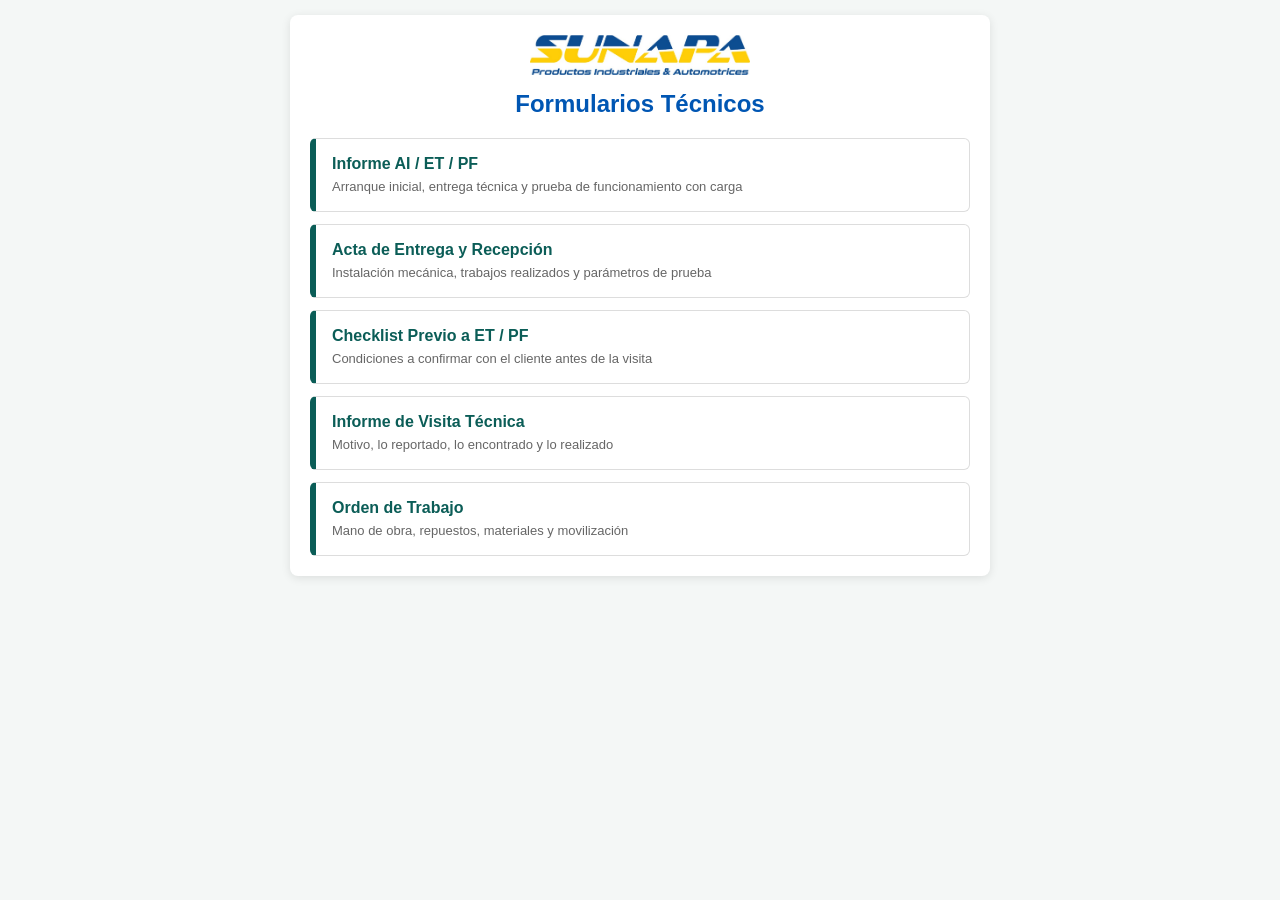
<file: formularios_sunapa/index.html>
<!DOCTYPE html>
<html lang="es">
<head>
    <meta charset="UTF-8">
    <meta name="viewport" content="width=device-width, initial-scale=1.0">
    <title>Formularios Técnicos SUNAPA</title>
    <link rel="stylesheet" href="css/styles.css">
</head>
<body>

    <!-- ============================================================
         MENÚ PRINCIPAL
         ============================================================ -->
    <div class="container view" id="home-view">
        <img src="assets/img/Header sunapajpg.jpg" alt="SUNAPA" class="logo-header">
        <h2>Formularios Técnicos</h2>
        <div class="menu-grid">
            <button type="button" class="menu-card" data-target="ficha">
                <span class="menu-card-title">Informe AI / ET / PF</span>
                <span class="menu-card-desc">Arranque inicial, entrega técnica y prueba de funcionamiento con carga</span>
            </button>
            <button type="button" class="menu-card" data-target="acta">
                <span class="menu-card-title">Acta de Entrega y Recepción</span>
                <span class="menu-card-desc">Instalación mecánica, trabajos realizados y parámetros de prueba</span>
            </button>
            <button type="button" class="menu-card" data-target="previo">
                <span class="menu-card-title">Checklist Previo a ET / PF</span>
                <span class="menu-card-desc">Condiciones a confirmar con el cliente antes de la visita</span>
            </button>
            <button type="button" class="menu-card" data-target="vt">
                <span class="menu-card-title">Informe de Visita Técnica</span>
                <span class="menu-card-desc">Motivo, lo reportado, lo encontrado y lo realizado</span>
            </button>
            <button type="button" class="menu-card" data-target="ot">
                <span class="menu-card-title">Orden de Trabajo</span>
                <span class="menu-card-desc">Mano de obra, repuestos, materiales y movilización</span>
            </button>
        </div>
    </div>

    <!-- ============================================================
         FORMULARIO 1: INFORME AI / ET / PF (ficha técnica)
         ============================================================ -->
    <div class="container view" id="view-ficha" style="display:none;">
        <button type="button" class="btn-back">&larr; Menú</button>
        <h3 class="form-title">Informe de Inspección / Evaluación Técnica</h3>
        <form id="form-ficha">
            <fieldset>
                <legend>Datos Generales</legend>
                <div class="form-group"><label>Cliente a visitar:</label><input type="text" id="ficha-cliente" placeholder="Ej. OMARSA – COVAN"></div>
                <div class="form-group"><label>Lugar:</label><input type="text" id="ficha-lugar" placeholder="Ej. Taura"></div>
                <div class="form-group"><label>Fecha:</label><input type="date" id="ficha-fecha"></div>
                <div class="form-group"><label>Atendidos por:</label><textarea id="ficha-atendidos" rows="2" placeholder="Ej. Adm. Manuel Rivera..."></textarea></div>
                <div class="form-group"><label>Motor:</label><input type="text" id="ficha-motor" placeholder="Ej. DOOSAN PU086Ti"></div>
                <div class="form-group"><label>Serie:</label><input type="text" id="ficha-serie" placeholder="Ej. EBPOA008716"></div>
                <div class="form-group"><label>H/T (Horas de Trabajo):</label><input type="text" id="ficha-ht" value="No Disponible"></div>
                <div class="form-group"><label>Motivo de la Visita:</label><textarea id="ficha-motivo" rows="2"></textarea></div>
            </fieldset>

            <fieldset>
                <legend>Revisión inicial</legend>
                <p style="font-size: 12px; color: #666; margin-bottom: 10px;">Anota el estado (Ej: "Provisional, necesita limpieza" o "Buen estado")</p>
                <div class="form-group"><label>Tanque de Combustible:</label><input type="text" id="ficha-rev-combustible"></div>
                <div class="form-group"><label>Filtro RACOR:</label><input type="text" id="ficha-rev-racor"></div>
                <div class="form-group"><label>Tubo de Escape:</label><input type="text" id="ficha-rev-escape"></div>
                <div class="form-group"><label>Sistema de Admisión de Aire:</label><input type="text" id="ficha-rev-admision"></div>
                <div class="form-group"><label>Flujo de Aire (Ventilador a Radiador):</label><input type="text" id="ficha-rev-flujo"></div>
                <div class="form-group"><label>Radiador (Aletas):</label><input type="text" id="ficha-rev-radiador"></div>
                <div class="form-group"><label>Anclaje del Motor:</label><input type="text" id="ficha-rev-anclaje"></div>
                <div class="form-group"><label>Transmisión de Potencia:</label><input type="text" id="ficha-rev-transmision"></div>
                <div class="form-group"><label>Cables Sistema Eléctrico:</label><input type="text" id="ficha-rev-cables"></div>
                <div class="form-group"><label>Tablero de Control:</label><input type="text" id="ficha-rev-tablero"></div>
                <div class="form-group"><label>Sensores:</label><input type="text" id="ficha-rev-sensores"></div>
                <div class="form-group"><label>Cubierta de Estación de Bombeo:</label><input type="text" id="ficha-rev-cubierta"></div>
            </fieldset>

            <fieldset>
                <legend>Hallazgos y Diagnóstico</legend>
                <div class="form-group"><label>Se le dio arranque al motor y encontramos:</label><textarea id="ficha-diag-arranque" rows="4"></textarea></div>
                <div class="form-group"><label>Durante la prueba con carga encontramos:</label><textarea id="ficha-diag-prueba" rows="4"></textarea></div>
                <div class="form-group"><label>Recomendaciones:</label><textarea id="ficha-diag-causas" rows="4"></textarea></div>
            </fieldset>

            <fieldset>
                <legend>Resultados PF c/Carga (30 min)</legend>
                <div class="form-group"><label>Presión Ac. (Mpa):</label>
                    <input type="text" id="ficha-pf-presion" class="pf-value">
                    <span class="pf-reference">Mín: 0,10 MPa | Máx: 0,52 MPa</span>
                </div>
                <div class="form-group"><label>Temp. Aceite Motor (°C):</label>
                    <input type="text" id="ficha-pf-aceite" class="pf-value">
                    <span class="pf-reference">Máx: 108 °C</span>
                </div>
                <div class="form-group"><label>Temp. Agua Retorno del Radiador (°C):</label>
                    <input type="text" id="ficha-pf-agua-del" class="pf-value">
                    <span class="pf-reference">Mín: Δt 30 °C</span>
                </div>
                <div class="form-group"><label>Temp. Agua Retorno al Radiador (°C):</label>
                    <input type="text" id="ficha-pf-agua-al" class="pf-value">
                    <span class="pf-reference">Máx: 98 °C</span>
                </div>
                <div class="form-group"><label>Temp. Gases de Escape Turbo (°C):</label>
                    <input type="text" id="ficha-pf-gases" class="pf-value">
                    <span class="pf-reference">Máx: 550 °C</span>
                </div>
                <div class="form-group"><label>Temp. Rodamientos Embrague (°C):</label>
                    <input type="text" id="ficha-pf-rodamientos" class="pf-value">
                    <span class="pf-reference">Máx: 93 °C</span>
                </div>
                <div class="form-group"><label>Fuerza Enganche Embrague (Nm):</label>
                    <input type="text" id="ficha-pf-fuerza" class="pf-value">
                    <span class="pf-reference">Según especificación del fabricante</span>
                </div>
            </fieldset>

            <fieldset>
                <legend>Trabajos a Realizar</legend>
                <div class="form-group"><label>MOTOR (Detallar desmontaje, limpieza, calibración):</label><textarea id="ficha-trabajos-motor" rows="5"></textarea></div>
                <div class="form-group"><label>SISTEMA ELÉCTRICO:</label><textarea id="ficha-trabajos-electrico" rows="4"></textarea></div>
            </fieldset>

            <fieldset>
                <legend>Fotografías</legend>
                <div class="form-group">
                    <label>Añadir fotos de evidencia (puedes elegir varias):</label>
                    <input type="file" id="ficha-foto" data-form="ficha" accept="image/*" capture="environment" multiple>
                    <div class="photo-gallery" id="gallery-ficha"></div>
                    <div class="photo-count" id="photo-count-ficha"></div>
                </div>
            </fieldset>

            <div class="buttons">
                <button type="button" class="btn-save" onclick="guardarBorrador('ficha')">Guardar Borrador</button>
                <button type="button" class="btn-pdf" onclick="generarPDF_ficha()">Generar PDF</button>
                <button type="button" class="btn-clear" onclick="limpiarFormulario('ficha')">Limpiar Todo</button>
            </div>
        </form>
    </div>

    <!-- ============================================================
         FORMULARIO 2: ACTA DE ENTREGA Y RECEPCIÓN
         ============================================================ -->
    <div class="container view" id="view-acta" style="display:none;">
        <button type="button" class="btn-back">&larr; Menú</button>
        <h3 class="form-title">Acta de Entrega y Recepción de Instalación Mecánica y Afines</h3>
        <form id="form-acta">
            <fieldset>
                <legend>Datos Generales</legend>
                <div class="form-group"><label>Cliente:</label><input type="text" id="acta-cliente"></div>
                <div class="form-group"><label>Fecha:</label><input type="date" id="acta-fecha"></div>
                <div class="form-group"><label>Lugar / Ubicación:</label><input type="text" id="acta-lugar"></div>
            </fieldset>

            <fieldset>
                <legend>Características: Grupo de Bombeo y/o Grupo Electrógeno</legend>
                <div class="form-row">
                    <div class="form-group"><label>Marca Motor:</label><input type="text" id="acta-marca-motor"></div>
                    <div class="form-group"><label>Marca Generador:</label><input type="text" id="acta-marca-generador"></div>
                </div>
                <div class="form-row">
                    <div class="form-group"><label>Modelo Motor:</label><input type="text" id="acta-modelo-motor"></div>
                    <div class="form-group"><label>Modelo Generador:</label><input type="text" id="acta-modelo-generador"></div>
                </div>
                <div class="form-row">
                    <div class="form-group"><label>Serie Motor:</label><input type="text" id="acta-serie-motor"></div>
                    <div class="form-group"><label>Serie Generador:</label><input type="text" id="acta-serie-generador"></div>
                </div>
                <div class="form-row">
                    <div class="form-group"><label>Marca Embrague:</label><input type="text" id="acta-marca-embrague"></div>
                    <div class="form-group"><label>Voltaje:</label><input type="text" id="acta-voltaje"></div>
                </div>
                <div class="form-row">
                    <div class="form-group"><label>Modelo Embrague:</label><input type="text" id="acta-modelo-embrague"></div>
                    <div class="form-group"><label>Amperaje:</label><input type="text" id="acta-amperaje"></div>
                </div>
                <div class="form-row">
                    <div class="form-group"><label>Serie Embrague:</label><input type="text" id="acta-serie-embrague"></div>
                    <div class="form-group"><label>Frecuencia:</label><input type="text" id="acta-frecuencia"></div>
                </div>
            </fieldset>

            <fieldset>
                <legend>Trabajos Realizados: Instalación Mecánica</legend>
                <div id="acta-checklist-inputs"></div>
            </fieldset>

            <fieldset>
                <legend>Prueba de Funcionamiento c/Carga — Parámetros Registrados</legend>
                <div id="acta-params-inputs"></div>
            </fieldset>

            <fieldset>
                <legend>Observaciones y Recomendaciones</legend>
                <textarea id="acta-observaciones" rows="4"></textarea>
            </fieldset>

            <fieldset>
                <legend>Firmas</legend>
                <div class="form-group"><label>Profesional Responsable:</label><input type="text" id="acta-profesional" value="Ing. Alejandro Ponce Orces"></div>
                <div class="signature-block">
                    <label>Firma del profesional:</label>
                    <canvas class="signature-pad" id="acta-profesional-firma" data-sig-form="acta" width="600" height="180"></canvas>
                    <div class="signature-actions"><button type="button" class="btn-clear-sig" data-clear-target="acta-profesional-firma">Limpiar firma</button></div>
                </div>

                <div class="form-group" style="margin-top:20px;"><label>Conformidad del Cliente (nombre):</label><input type="text" id="acta-cliente-nombre"></div>
                <div class="signature-block">
                    <label>Firma del cliente:</label>
                    <canvas class="signature-pad" id="acta-cliente-firma" data-sig-form="acta" width="600" height="180"></canvas>
                    <div class="signature-actions"><button type="button" class="btn-clear-sig" data-clear-target="acta-cliente-firma">Limpiar firma</button></div>
                </div>
            </fieldset>

            <fieldset>
                <legend>Fotografías</legend>
                <div class="form-group">
                    <label>Añadir fotos de evidencia (puedes elegir varias):</label>
                    <input type="file" id="acta-foto" data-form="acta" accept="image/*" capture="environment" multiple>
                    <div class="photo-gallery" id="gallery-acta"></div>
                    <div class="photo-count" id="photo-count-acta"></div>
                </div>
            </fieldset>

            <div class="buttons">
                <button type="button" class="btn-save" onclick="guardarBorrador('acta')">Guardar Borrador</button>
                <button type="button" class="btn-pdf" onclick="generarPDF_acta()">Generar PDF</button>
                <button type="button" class="btn-clear" onclick="limpiarFormulario('acta')">Limpiar Todo</button>
            </div>
        </form>
    </div>

    <!-- ============================================================
         FORMULARIO 3: CHECKLIST PREVIO A ET / PF
         ============================================================ -->
    <div class="container view" id="view-previo" style="display:none;">
        <button type="button" class="btn-back">&larr; Menú</button>
        <h3 class="form-title">Condiciones Previas a la Entrega Técnica y Prueba con Carga</h3>
        <form id="form-previo">
            <fieldset>
                <legend>Datos Generales</legend>
                <div class="form-group"><label>Cliente:</label><input type="text" id="previo-cliente"></div>
                <div class="form-group"><label>Fecha:</label><input type="date" id="previo-fecha"></div>
                <div class="form-group"><label>Lugar:</label><input type="text" id="previo-lugar"></div>
            </fieldset>

            <fieldset>
                <legend>Favor revisar que:</legend>
                <div id="previo-checklist-inputs"></div>
            </fieldset>

            <fieldset>
                <legend>Observaciones</legend>
                <textarea id="previo-observaciones" rows="4"></textarea>
            </fieldset>

            <fieldset>
                <legend>Fotografías</legend>
                <div class="form-group">
                    <label>Añadir fotos de evidencia (puedes elegir varias):</label>
                    <input type="file" id="previo-foto" data-form="previo" accept="image/*" capture="environment" multiple>
                    <div class="photo-gallery" id="gallery-previo"></div>
                    <div class="photo-count" id="photo-count-previo"></div>
                </div>
            </fieldset>

            <div class="buttons">
                <button type="button" class="btn-save" onclick="guardarBorrador('previo')">Guardar Borrador</button>
                <button type="button" class="btn-pdf" onclick="generarPDF_previo()">Generar PDF</button>
                <button type="button" class="btn-clear" onclick="limpiarFormulario('previo')">Limpiar Todo</button>
            </div>
        </form>
    </div>

    <!-- ============================================================
         FORMULARIO 4: INFORME DE VISITA TÉCNICA
         ============================================================ -->
    <div class="container view" id="view-vt" style="display:none;">
        <button type="button" class="btn-back">&larr; Menú</button>
        <h3 class="form-title">Informe de Visita Técnica</h3>
        <form id="form-vt">
            <fieldset>
                <legend>Datos Generales</legend>
                <div class="form-group"><label>Cliente:</label><input type="text" id="vt-cliente"></div>
                <div class="form-group"><label>Fecha:</label><input type="date" id="vt-fecha"></div>
                <div class="form-group"><label>Lugar:</label><input type="text" id="vt-lugar"></div>
                <div class="form-row">
                    <div class="form-group"><label>Motor:</label><input type="text" id="vt-motor"></div>
                    <div class="form-group"><label>Serie:</label><input type="text" id="vt-serie"></div>
                    <div class="form-group"><label>H/T:</label><input type="text" id="vt-ht"></div>
                </div>
                <div class="form-row">
                    <div class="form-group"><label>Vendido:</label>
                        <select id="vt-vendido">
                            <option value="">-</option>
                            <option value="Sí">Sí</option>
                            <option value="No">No</option>
                        </select>
                    </div>
                    <div class="form-group"><label>Factura:</label><input type="text" id="vt-factura"></div>
                    <div class="form-group"><label>Estado:</label><input type="text" id="vt-estado"></div>
                </div>
                <div class="form-group"><label>Motivo de la Visita:</label><textarea id="vt-motivo" rows="2"></textarea></div>
                <div class="form-group"><label>Atendidos por:</label><textarea id="vt-atendidos" rows="2"></textarea></div>
            </fieldset>

            <fieldset>
                <legend>Detalle de la Visita</legend>
                <div class="form-group"><label>Lo que se reportó:</label><textarea id="vt-reportado" rows="4"></textarea></div>
                <div class="form-group"><label>Lo que se encontró:</label><textarea id="vt-encontrado" rows="4"></textarea></div>
                <div class="form-group"><label>Lo que se hizo:</label><textarea id="vt-hecho" rows="4"></textarea></div>
            </fieldset>

            <fieldset>
                <legend>Fotografías</legend>
                <div class="form-group">
                    <label>Añadir fotos de evidencia (puedes elegir varias):</label>
                    <input type="file" id="vt-foto" data-form="vt" accept="image/*" capture="environment" multiple>
                    <div class="photo-gallery" id="gallery-vt"></div>
                    <div class="photo-count" id="photo-count-vt"></div>
                </div>
            </fieldset>

            <div class="buttons">
                <button type="button" class="btn-save" onclick="guardarBorrador('vt')">Guardar Borrador</button>
                <button type="button" class="btn-pdf" onclick="generarPDF_vt()">Generar PDF</button>
                <button type="button" class="btn-clear" onclick="limpiarFormulario('vt')">Limpiar Todo</button>
            </div>
        </form>
    </div>

    <!-- ============================================================
         FORMULARIO 5: ORDEN DE TRABAJO
         ============================================================ -->
    <div class="container view" id="view-ot" style="display:none;">
        <button type="button" class="btn-back">&larr; Menú</button>
        <h3 class="form-title">Servicio de Mantenimiento Mecánico — Orden de Trabajo</h3>
        <form id="form-ot">
            <fieldset>
                <legend>Datos Generales</legend>
                <div class="form-group"><label>O/T N°:</label><input type="text" id="ot-numero" placeholder="Ej. 0027"></div>
                <div class="form-group"><label>Cliente:</label><input type="text" id="ot-cliente"></div>
                <div class="form-group"><label>Trabajo realizado en:</label><input type="text" id="ot-trabajo-en"></div>
                <div class="form-group"><label>Daño o falla reportada:</label><textarea id="ot-dano" rows="3"></textarea></div>
                <div class="form-group"><label>Lugar / Ubicación:</label><input type="text" id="ot-lugar"></div>
                <div class="form-group"><label>Fecha:</label><input type="date" id="ot-fecha"></div>
            </fieldset>

            <fieldset>
                <legend>Costos</legend>
                <div id="ot-cost-inputs"></div>
            </fieldset>

            <fieldset>
                <legend>Fotografías</legend>
                <div class="form-group">
                    <label>Añadir fotos de evidencia (puedes elegir varias):</label>
                    <input type="file" id="ot-foto" data-form="ot" accept="image/*" capture="environment" multiple>
                    <div class="photo-gallery" id="gallery-ot"></div>
                    <div class="photo-count" id="photo-count-ot"></div>
                </div>
            </fieldset>

            <div class="buttons">
                <button type="button" class="btn-save" onclick="guardarBorrador('ot')">Guardar Borrador</button>
                <button type="button" class="btn-pdf" onclick="generarPDF_ot()">Generar PDF</button>
                <button type="button" class="btn-clear" onclick="limpiarFormulario('ot')">Limpiar Todo</button>
            </div>
        </form>
    </div>

    <!-- ============================================================
         PLANTILLAS OCULTAS PARA GENERAR PDF
         ============================================================ -->

    <!-- PDF: FICHA -->
    <div id="pdf-container-ficha" style="display:none; background-color:white;">
        <div id="pdf-content-ficha" class="pdf-content">
            <img src="assets/img/Header sunapajpg.jpg" alt="Header" style="width:100%; max-height:60px; object-fit:contain;">
            <p style="font-weight:bold; font-size:14px; margin-top:10px;">Informe de inspección/Evaluacion Tecnica a: <span id="out-ficha-cliente"></span></p>
            <p><strong>Fecha:</strong> <span id="out-ficha-fecha"></span> &nbsp;&nbsp;&nbsp; <strong>Lugar:</strong> <span id="out-ficha-lugar"></span></p>
            <p><strong>Motor:</strong> <span id="out-ficha-motor"></span> &nbsp;&nbsp;&nbsp; <strong>Serie:</strong> <span id="out-ficha-serie"></span> &nbsp;&nbsp;&nbsp; <strong>H/T:</strong> <span id="out-ficha-ht"></span></p>
            <p><strong>Motivo de la Visita:</strong> <span id="out-ficha-motivo"></span></p>
            <p><strong>Atendidos por:</strong> <span id="out-ficha-atendidos"></span></p>

            <h4 style="margin-top:10px; text-decoration:underline;">Revisión inicial previo al arranque:</h4>
            <ul style="margin-top:0; padding-left:20px; list-style-type:none;">
                <li><strong>Tanque de Combustible:</strong> <span id="out-ficha-rev-combustible"></span></li>
                <li><strong>Filtro RACOR:</strong> <span id="out-ficha-rev-racor"></span></li>
                <li><strong>Tubo de Escape:</strong> <span id="out-ficha-rev-escape"></span></li>
                <li><strong>Sistema de Admisión de Aire:</strong> <span id="out-ficha-rev-admision"></span></li>
                <li><strong>Flujo de Aire (Ventilador-Radiador):</strong> <span id="out-ficha-rev-flujo"></span></li>
                <li><strong>Radiador:</strong> <span id="out-ficha-rev-radiador"></span></li>
                <li><strong>Anclaje del Motor:</strong> <span id="out-ficha-rev-anclaje"></span></li>
                <li><strong>Transmisión de Potencia:</strong> <span id="out-ficha-rev-transmision"></span></li>
                <li><strong>Cables Sistema Eléctrico:</strong> <span id="out-ficha-rev-cables"></span></li>
                <li><strong>Tablero de Control:</strong> <span id="out-ficha-rev-tablero"></span></li>
                <li><strong>Sensores:</strong> <span id="out-ficha-rev-sensores"></span></li>
                <li><strong>Cubierta Estación de Bombeo:</strong> <span id="out-ficha-rev-cubierta"></span></li>
            </ul>

            <h4 style="text-decoration:underline;">Hallazgos:</h4>
            <p><strong>Se le dio arranque al motor y encontramos:</strong><br><span id="out-ficha-diag-arranque" style="white-space:pre-wrap;"></span></p>
            <p><strong>Durante la prueba de funcionamiento con carga encontramos:</strong><br><span id="out-ficha-diag-prueba" style="white-space:pre-wrap;"></span></p>
            <p><strong>Recomendaciones:</strong><br><span id="out-ficha-diag-causas" style="white-space:pre-wrap;"></span></p>

            <h4 style="text-decoration:underline;">Resultados de la PF c/Carga por 30 minutos:</h4>
            <ul style="margin-top:0; padding-left:20px; list-style-type:none;">
                <li><strong>Presión Ac.:</strong> <span id="out-ficha-pf-presion"></span> Mpa</li>
                <li><strong>Temp. Aceite Motor:</strong> <span id="out-ficha-pf-aceite"></span> °C (Máx 108°C)</li>
                <li><strong>Temp. Agua Retorno del Radiador:</strong> <span id="out-ficha-pf-agua-del"></span> °C (Δt mín 30°C)</li>
                <li><strong>Temp. Agua Retorno al Radiador:</strong> <span id="out-ficha-pf-agua-al"></span> °C (Máx 98°C)</li>
                <li><strong>Temp. Gases de Escape Turbo:</strong> <span id="out-ficha-pf-gases"></span> °C (Máx 550°C)</li>
                <li><strong>Temp. Rodamientos Embrague:</strong> <span id="out-ficha-pf-rodamientos"></span> °C (Máx 93°C)</li>
                <li><strong>Fuerza Enganche Embrague:</strong> <span id="out-ficha-pf-fuerza"></span> Nm</li>
            </ul>

            <h4 style="text-decoration:underline;">TRABAJOS A REALIZAR:</h4>
            <p><strong>MOTOR:</strong><br><span id="out-ficha-trabajos-motor" style="white-space:pre-wrap;"></span></p>
            <p><strong>SISTEMA ELÉCTRICO:</strong><br><span id="out-ficha-trabajos-electrico" style="white-space:pre-wrap;"></span></p>

            <p style="font-weight:bold; margin-top:15px;">Fotos de evidencia</p>
            <div style="text-align:center; margin-top:5px;">
                <div class="photo-gallery-pdf" id="out-foto-gallery-ficha"></div>
            </div>

            <div style="margin-top:30px; font-weight:bold; font-size:11px;">
                <p>Ing. Alejandro Ponce Orces<br>DIV. IND. Talleres<br>Cel. 0999402936</p>
            </div>

            <div style="position:absolute; bottom:0; width:100%; font-size:9px; color:#333;">
                <p style="margin:0;">Edificio SUNAPA, Km 3.5 Vía Durán – Boliche, Edificio Napa</p>
                <p style="margin:0;">Teléfonos: 045099999 Durán – Ecuador</p>
                <p style="margin:0;"><a href="http://www.napaecuador.com" style="color:blue; text-decoration:underline;">www.napaecuador.com</a></p>
                <img src="assets/img/footer jpg.png" alt="Footer Marcas" style="width:100%; max-height:50px; object-fit:contain; margin-top:5px;">
            </div>
        </div>
    </div>

    <!-- PDF: ACTA -->
    <div id="pdf-container-acta" style="display:none; background-color:white;">
        <div id="pdf-content-acta" class="pdf-content">
            <img src="assets/img/Header sunapajpg.jpg" alt="Header" style="width:100%; max-height:60px; object-fit:contain;">
            <p style="font-weight:bold; font-size:14px; margin-top:10px; text-align:center;">ACTA DE ENTREGA Y RECEPCIÓN DE INSTALACIÓN MECÁNICA Y AFINES</p>
            <p><strong>Cliente:</strong> <span id="out-acta-cliente"></span> &nbsp;&nbsp;&nbsp; <strong>Fecha:</strong> <span id="out-acta-fecha"></span></p>
            <p><strong>Lugar / Ubicación:</strong> <span id="out-acta-lugar"></span></p>

            <h4 style="text-decoration:underline; margin-top:10px;">Características: Grupo de Bombeo y/o Grupo Electrógeno</h4>
            <p><strong>Marca Motor:</strong> <span id="out-acta-marca-motor"></span> &nbsp;&nbsp;&nbsp; <strong>Marca Generador:</strong> <span id="out-acta-marca-generador"></span></p>
            <p><strong>Modelo Motor:</strong> <span id="out-acta-modelo-motor"></span> &nbsp;&nbsp;&nbsp; <strong>Modelo Generador:</strong> <span id="out-acta-modelo-generador"></span></p>
            <p><strong>Serie Motor:</strong> <span id="out-acta-serie-motor"></span> &nbsp;&nbsp;&nbsp; <strong>Serie Generador:</strong> <span id="out-acta-serie-generador"></span></p>
            <p><strong>Marca Embrague:</strong> <span id="out-acta-marca-embrague"></span> &nbsp;&nbsp;&nbsp; <strong>Voltaje:</strong> <span id="out-acta-voltaje"></span></p>
            <p><strong>Modelo Embrague:</strong> <span id="out-acta-modelo-embrague"></span> &nbsp;&nbsp;&nbsp; <strong>Amperaje:</strong> <span id="out-acta-amperaje"></span></p>
            <p><strong>Serie Embrague:</strong> <span id="out-acta-serie-embrague"></span> &nbsp;&nbsp;&nbsp; <strong>Frecuencia:</strong> <span id="out-acta-frecuencia"></span></p>

            <h4 style="text-decoration:underline; margin-top:10px;">Trabajos Realizados: Instalación Mecánica</h4>
            <div id="out-acta-checklist"></div>

            <h4 style="text-decoration:underline; margin-top:10px;">Prueba de Funcionamiento c/Carga — Parámetros Registrados</h4>
            <div id="out-acta-params"></div>

            <h4 style="text-decoration:underline; margin-top:10px;">Observaciones y Recomendaciones</h4>
            <p style="white-space:pre-wrap;"><span id="out-acta-observaciones"></span></p>

            <p style="font-weight:bold; margin-top:15px;">Fotos de evidencia</p>
            <div style="text-align:center; margin-top:5px;">
                <div class="photo-gallery-pdf" id="out-foto-gallery-acta"></div>
            </div>

            <div style="margin-top:30px; font-size:11px; display:flex; justify-content:space-between; gap:20px;">
                <div style="text-align:center; flex:1;">
                    <img id="out-acta-profesional-firma" style="max-width:100%; max-height:70px; display:none; border-bottom:1px solid #333;">
                    <p style="border-top:1px solid #333; margin-top:2px; padding-top:2px;"><strong>Profesional Responsable</strong><br><span id="out-acta-profesional"></span></p>
                </div>
                <div style="text-align:center; flex:1;">
                    <img id="out-acta-cliente-firma" style="max-width:100%; max-height:70px; display:none; border-bottom:1px solid #333;">
                    <p style="border-top:1px solid #333; margin-top:2px; padding-top:2px;"><strong>Conformidad del Cliente</strong><br><span id="out-acta-cliente-nombre"></span></p>
                </div>
            </div>

            <div style="position:absolute; bottom:0; width:100%; font-size:9px; color:#333;">
                <p style="margin:0;">Edificio SUNAPA, Km 3.5 Vía Durán – Boliche, Edificio Napa</p>
                <p style="margin:0;">Teléfonos: 045099999 Durán – Ecuador</p>
                <p style="margin:0;"><a href="http://www.napaecuador.com" style="color:blue; text-decoration:underline;">www.napaecuador.com</a></p>
                <img src="assets/img/footer jpg.png" alt="Footer Marcas" style="width:100%; max-height:50px; object-fit:contain; margin-top:5px;">
            </div>
        </div>
    </div>

    <!-- PDF: PREVIO -->
    <div id="pdf-container-previo" style="display:none; background-color:white;">
        <div id="pdf-content-previo" class="pdf-content">
            <img src="assets/img/Header sunapajpg.jpg" alt="Header" style="width:100%; max-height:60px; object-fit:contain;">
            <p style="font-weight:bold; margin-top:10px;">Estimado Cliente,</p>
            <p>Para su conocimiento e información, antes de realizar la Entrega Técnica y la Prueba de Funcionamiento con Carga, se necesita que <strong>NOS CONFIRME</strong> que estos componentes o accesorios estén instalados y listos para poder realizar la entrega y activar la Garantía.</p>
            <p><strong>Cliente:</strong> <span id="out-previo-cliente"></span> &nbsp;&nbsp;&nbsp; <strong>Fecha:</strong> <span id="out-previo-fecha"></span> &nbsp;&nbsp;&nbsp; <strong>Lugar:</strong> <span id="out-previo-lugar"></span></p>

            <h4 style="text-decoration:underline; margin-top:10px;">Favor revisar que:</h4>
            <div id="out-previo-checklist"></div>

            <h4 style="text-decoration:underline; margin-top:10px;">Observaciones</h4>
            <p style="white-space:pre-wrap;"><span id="out-previo-observaciones"></span></p>

            <p style="margin-top:10px; font-size:10px;">En el caso de que uno o varios puntos no cumplan las condiciones necesarias para la operación, la GARANTÍA NO PODRÁ ACTIVARSE hasta que se cumpla con las condiciones necesarias para su activación. Si el propietario del motor desea operarlo sin cumplir con dichas condiciones, es bajo responsabilidad única y exclusiva del propietario y cualquier daño que le ocurra al motor no será cubierto.</p>

            <p style="font-weight:bold; margin-top:15px;">Fotos de evidencia</p>
            <div style="text-align:center; margin-top:5px;">
                <div class="photo-gallery-pdf" id="out-foto-gallery-previo"></div>
            </div>

            <div style="margin-top:30px; font-weight:bold; font-size:11px;">
                <p>Ing. Alejandro Ponce Orces<br>DIV. INDUSTRIAL<br>Soporte Técnico<br>Cel. 0999402936</p>
            </div>

            <div style="position:absolute; bottom:0; width:100%; font-size:9px; color:#333;">
                <p style="margin:0;">Edificio SUNAPA, Km 3.5 Vía Durán – Boliche, Edificio Napa</p>
                <p style="margin:0;">Teléfonos: 045099999 Durán – Ecuador</p>
                <p style="margin:0;"><a href="http://www.napaecuador.com" style="color:blue; text-decoration:underline;">www.napaecuador.com</a></p>
                <img src="assets/img/footer jpg.png" alt="Footer Marcas" style="width:100%; max-height:50px; object-fit:contain; margin-top:5px;">
            </div>
        </div>
    </div>

    <!-- PDF: VT -->
    <div id="pdf-container-vt" style="display:none; background-color:white;">
        <div id="pdf-content-vt" class="pdf-content">
            <img src="assets/img/Header sunapajpg.jpg" alt="Header" style="width:100%; max-height:60px; object-fit:contain;">
            <p style="font-weight:bold; font-size:14px; margin-top:10px;">Informe Visita Técnica a: <span id="out-vt-cliente"></span></p>
            <p><strong>Fecha:</strong> <span id="out-vt-fecha"></span> &nbsp;&nbsp;&nbsp; <strong>Lugar:</strong> <span id="out-vt-lugar"></span></p>
            <p><strong>Motor:</strong> <span id="out-vt-motor"></span> &nbsp;&nbsp;&nbsp; <strong>Serie:</strong> <span id="out-vt-serie"></span> &nbsp;&nbsp;&nbsp; <strong>H/T:</strong> <span id="out-vt-ht"></span></p>
            <p><strong>Vendido:</strong> <span id="out-vt-vendido"></span> &nbsp;&nbsp;&nbsp; <strong>Fact:</strong> <span id="out-vt-factura"></span> &nbsp;&nbsp;&nbsp; <strong>Estado:</strong> <span id="out-vt-estado"></span></p>
            <p><strong>Motivo de la Visita:</strong> <span id="out-vt-motivo"></span></p>
            <p><strong>Atendidos por:</strong> <span id="out-vt-atendidos"></span></p>

            <h4 style="text-decoration:underline; margin-top:10px;">Lo que se reportó:</h4>
            <p style="white-space:pre-wrap;"><span id="out-vt-reportado"></span></p>
            <h4 style="text-decoration:underline;">Lo que se encontró:</h4>
            <p style="white-space:pre-wrap;"><span id="out-vt-encontrado"></span></p>
            <h4 style="text-decoration:underline;">Lo que se hizo:</h4>
            <p style="white-space:pre-wrap;"><span id="out-vt-hecho"></span></p>

            <p style="font-weight:bold; margin-top:15px;">Fotos de evidencia</p>
            <div style="text-align:center; margin-top:5px;">
                <div class="photo-gallery-pdf" id="out-foto-gallery-vt"></div>
            </div>

            <div style="margin-top:30px; font-weight:bold; font-size:11px;">
                <p>Ing. Alejandro Ponce Orces<br>DIVISION INDUSTRIAL<br>Dpto. Soporte Técnico<br>Cel. 0999402936</p>
            </div>

            <div style="position:absolute; bottom:0; width:100%; font-size:9px; color:#333;">
                <p style="margin:0;">Edificio SUNAPA, Km 3.5 Vía Durán – Boliche, Edificio Napa</p>
                <p style="margin:0;">Teléfonos: 045099999 Durán – Ecuador</p>
                <p style="margin:0;"><a href="http://www.napaecuador.com" style="color:blue; text-decoration:underline;">www.napaecuador.com</a></p>
                <img src="assets/img/footer jpg.png" alt="Footer Marcas" style="width:100%; max-height:50px; object-fit:contain; margin-top:5px;">
            </div>
        </div>
    </div>

    <!-- PDF: OT -->
    <div id="pdf-container-ot" style="display:none; background-color:white;">
        <div id="pdf-content-ot" class="pdf-content">
            <img src="assets/img/Header sunapajpg.jpg" alt="Header" style="width:100%; max-height:60px; object-fit:contain;">
            <p style="font-weight:bold; font-size:14px; margin-top:10px;">Servicio de Mantenimiento Mecánico SUNAPA S.A. &nbsp; O/T #<span id="out-ot-numero"></span></p>
            <p><strong>Cliente:</strong> <span id="out-ot-cliente"></span></p>
            <p><strong>Trabajo realizado en:</strong> <span id="out-ot-trabajo-en"></span></p>
            <p><strong>Daño o falla reportada:</strong><br><span id="out-ot-dano" style="white-space:pre-wrap;"></span></p>
            <p><strong>Lugar / Ubicación:</strong> <span id="out-ot-lugar"></span> &nbsp;&nbsp;&nbsp; <strong>Fecha:</strong> <span id="out-ot-fecha"></span></p>

            <h4 style="text-decoration:underline; margin-top:10px;">Costos</h4>
            <div id="out-ot-cost-table"></div>

            <p style="font-weight:bold; margin-top:15px;">Fotos de evidencia</p>
            <div style="text-align:center; margin-top:5px;">
                <div class="photo-gallery-pdf" id="out-foto-gallery-ot"></div>
            </div>

            <div style="margin-top:30px; font-weight:bold; font-size:11px;">
                <p>Ing. Alejandro Ponce Orces<br>DIVISION INDUSTRIAL<br>Dpto. Soporte Técnico<br>Cel. 0999402936</p>
            </div>

            <div style="position:absolute; bottom:0; width:100%; font-size:9px; color:#333;">
                <p style="margin:0;">Edificio SUNAPA, Km 3.5 Vía Durán – Boliche, Edificio Napa</p>
                <p style="margin:0;">Teléfonos: 045099999 Durán – Ecuador</p>
                <p style="margin:0;"><a href="http://www.napaecuador.com" style="color:blue; text-decoration:underline;">www.napaecuador.com</a></p>
                <img src="assets/img/footer jpg.png" alt="Footer Marcas" style="width:100%; max-height:50px; object-fit:contain; margin-top:5px;">
            </div>
        </div>
    </div>

    <script src="js/app.js"></script>
    <script src="js/pdf-generator.js"></script>
</body>
</html>
</file>
<file: formularios_sunapa/css/styles.css>
* {
    box-sizing: border-box;
    margin: 0;
    padding: 0;
}

body {
    font-family: Arial, sans-serif;
    background-color: #f4f7f6;
    color: #333;
    padding: 15px;
}

.container {
    max-width: 700px;
    margin: 0 auto;
    background: #fff;
    padding: 20px;
    border-radius: 8px;
    box-shadow: 0 2px 10px rgba(0,0,0,0.1);
}

h2 {
    text-align: center;
    color: #0056b3;
    margin-bottom: 20px;
}

h3.form-title {
    text-align: center;
    color: #0b5d57;
    margin-bottom: 20px;
    font-size: 18px;
}

fieldset {
    border: 1px solid #ddd;
    border-radius: 5px;
    padding: 15px;
    margin-bottom: 20px;
}

legend {
    font-weight: bold;
    color: #0056b3;
    padding: 0 5px;
}

.form-group {
    margin-bottom: 15px;
}

label {
    display: block;
    margin-bottom: 5px;
    font-weight: bold;
    font-size: 14px;
}

input[type="text"], input[type="date"], input[type="number"], textarea, select {
    width: 100%;
    padding: 10px;
    border: 1px solid #ccc;
    border-radius: 4px;
    font-size: 16px;
}

.form-row {
    display: flex;
    gap: 10px;
    flex-wrap: wrap;
}
.form-row .form-group { flex: 1 1 150px; }

.buttons {
    display: flex;
    flex-direction: column;
    gap: 10px;
    margin-top: 10px;
}

button {
    padding: 15px;
    font-size: 16px;
    border: none;
    border-radius: 5px;
    cursor: pointer;
    font-weight: bold;
    color: white;
}

.btn-save { background-color: #28a745; }
.btn-pdf { background-color: #0056b3; }
.btn-clear { background-color: #dc3545; }
.btn-back {
    background-color: #6c757d;
    padding: 10px 15px;
    font-size: 14px;
    margin-bottom: 15px;
    width: auto;
}

/* ---------- MENÚ PRINCIPAL ---------- */
.menu-grid {
    display: flex;
    flex-direction: column;
    gap: 12px;
}
.menu-card {
    display: block;
    width: 100%;
    text-align: left;
    background: #fff;
    border: 1px solid #ddd;
    border-left: 6px solid #0b5d57;
    border-radius: 6px;
    padding: 16px;
    cursor: pointer;
    color: #333;
}
.menu-card:hover { background: #f4f7f6; }
.menu-card .menu-card-title {
    font-weight: bold;
    font-size: 16px;
    color: #0b5d57;
    display: block;
    margin-bottom: 4px;
}
.menu-card .menu-card-desc {
    font-size: 13px;
    color: #666;
    font-weight: normal;
}
.logo-header {
    display: block;
    max-width: 220px;
    margin: 0 auto 15px auto;
}

/* ---------- CHECKLIST SI/NO ---------- */
.checklist-item {
    border-bottom: 1px solid #eee;
    padding: 10px 0;
}
.checklist-item:last-child { border-bottom: none; }
.checklist-item .checklist-label {
    font-weight: bold;
    font-size: 14px;
    margin-bottom: 6px;
    display: block;
}
.checklist-options {
    display: flex;
    gap: 20px;
    margin-bottom: 8px;
}
.checklist-options label {
    font-weight: normal;
    display: flex;
    align-items: center;
    gap: 5px;
    margin-bottom: 0;
    font-size: 14px;
}
.checklist-options input[type="radio"] {
    width: 18px;
    height: 18px;
}
.checklist-item input[type="text"] {
    font-size: 14px;
    padding: 8px;
}

/* ---------- TABLAS DE PARAMETROS / COSTOS ---------- */
.data-table {
    width: 100%;
    border-collapse: collapse;
    margin-bottom: 10px;
    font-size: 13px;
}
.data-table th, .data-table td {
    border: 1px solid #ccc;
    padding: 6px;
    text-align: left;
}
.data-table th {
    background: #f0f4f3;
}
.data-table input {
    width: 100%;
    padding: 6px;
    border: 1px solid #ccc;
    border-radius: 3px;
    font-size: 13px;
}
.data-table .ref-col {
    font-size: 11px;
    color: #666;
    white-space: nowrap;
}
.total-row td {
    font-weight: bold;
    background: #f0f4f3;
}

/* ---------- GALERÍA DE FOTOS ---------- */
.photo-gallery {
    display: grid;
    grid-template-columns: repeat(auto-fill, minmax(90px, 1fr));
    gap: 8px;
    margin-top: 10px;
}
.photo-thumb {
    position: relative;
    border-radius: 5px;
    overflow: hidden;
    border: 1px solid #ddd;
    aspect-ratio: 1 / 1;
}
.photo-thumb img {
    width: 100%;
    height: 100%;
    object-fit: cover;
    display: block;
}
.photo-thumb .photo-remove {
    position: absolute;
    top: 2px;
    right: 2px;
    background: rgba(220, 53, 69, 0.9);
    color: #fff;
    border: none;
    border-radius: 50%;
    width: 22px;
    height: 22px;
    font-size: 13px;
    line-height: 1;
    cursor: pointer;
    padding: 0;
}
.photo-count {
    font-size: 12px;
    color: #666;
    margin-top: 4px;
}

/* Galería dentro del PDF */
.photo-gallery-pdf {
    display: flex;
    flex-wrap: wrap;
    gap: 6px;
    justify-content: center;
    margin-top: 5px;
}
.photo-gallery-pdf img {
    max-width: 45%;
    max-height: 180px;
    object-fit: contain;
    border: 1px solid #ccc;
}

/* ---------- FIRMA TÁCTIL ---------- */
.signature-block {
    margin-top: 10px;
}
.signature-pad {
    display: block;
    width: 100%;
    height: 120px;
    border: 1px dashed #999;
    border-radius: 4px;
    background: #fff;
    touch-action: none;
}
.signature-actions {
    display: flex;
    justify-content: flex-end;
    margin-top: 5px;
}
.btn-clear-sig {
    background-color: #6c757d;
    padding: 6px 12px;
    font-size: 12px;
    width: auto;
}

/* ESTILOS ESPECÍFICOS PARA EL PDF */
.pdf-content {
    font-family: Arial, sans-serif;
    font-size: 12px;
    padding: 20px;
    background-color: white;
    position: relative;
    min-height: 297mm;
}

@media print {
    body { padding: 0; background: #fff; }
    body > .container { display: none; }
}
</file>
